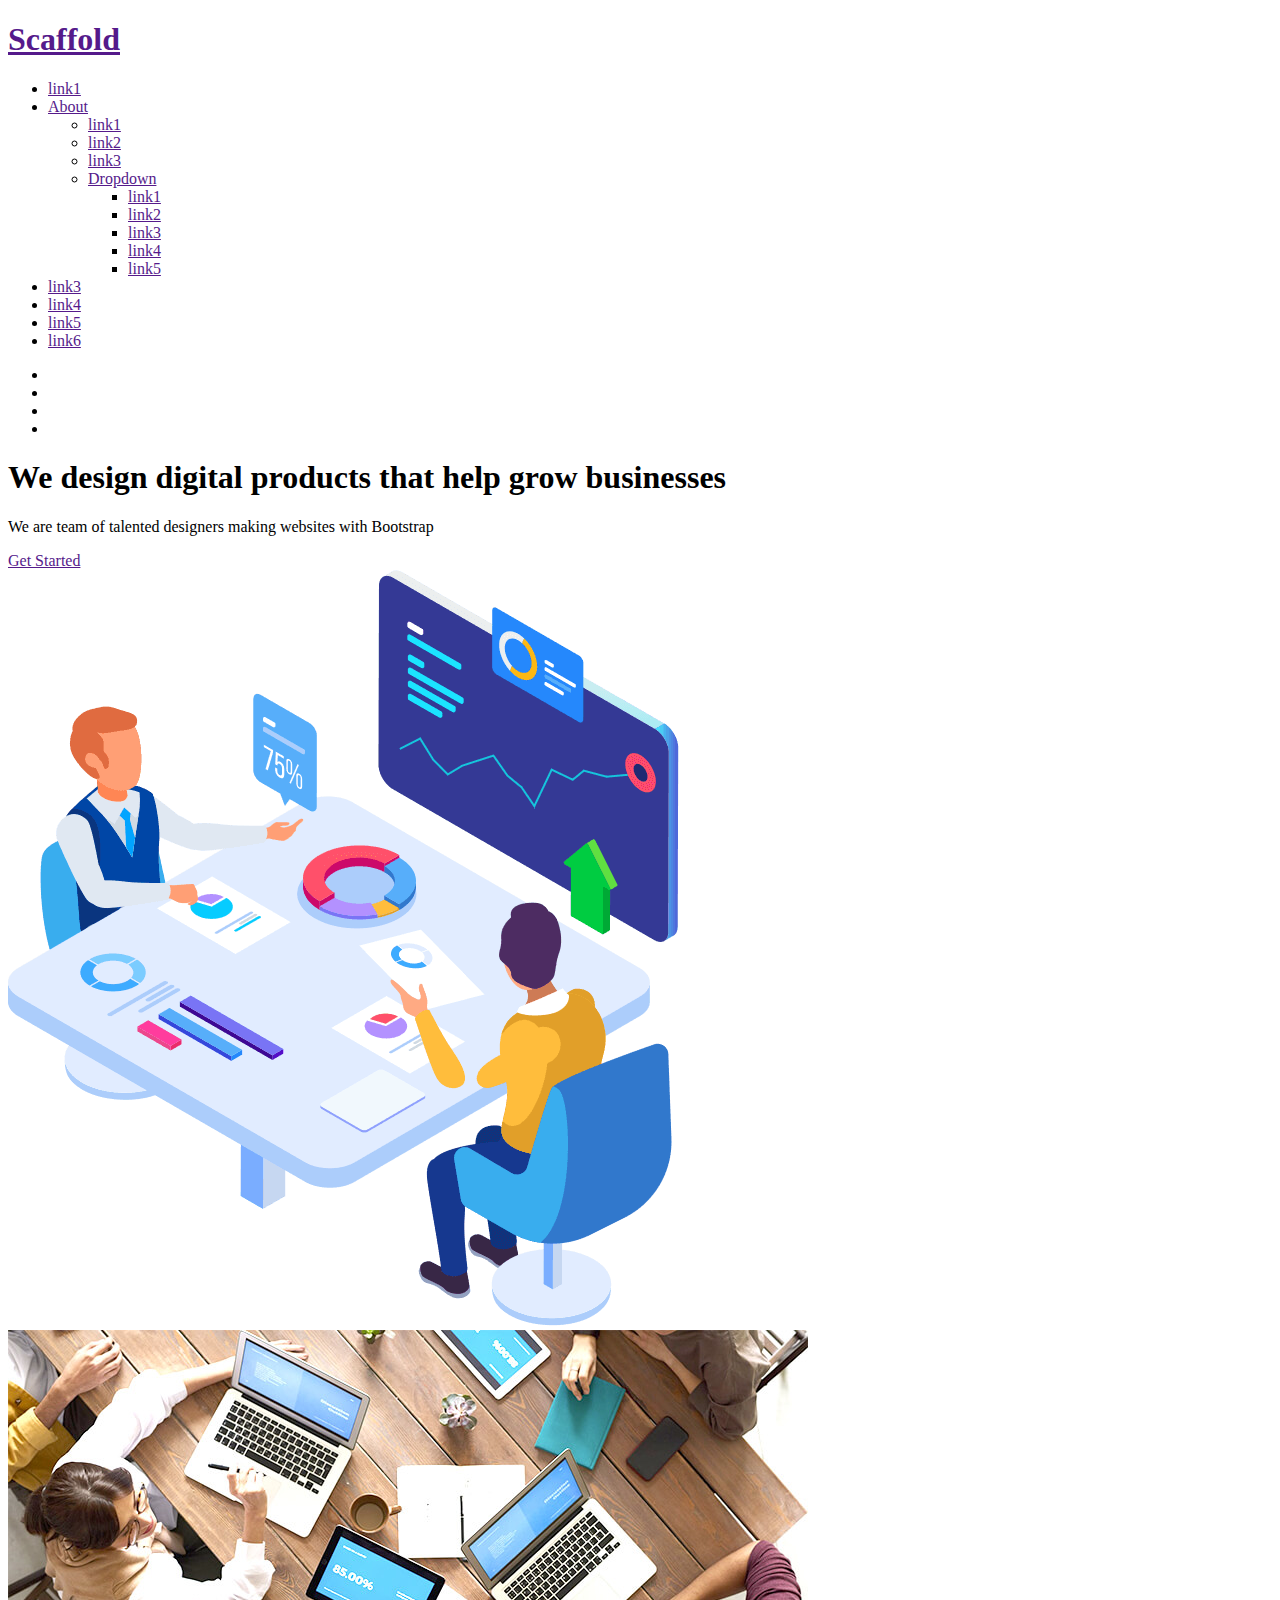
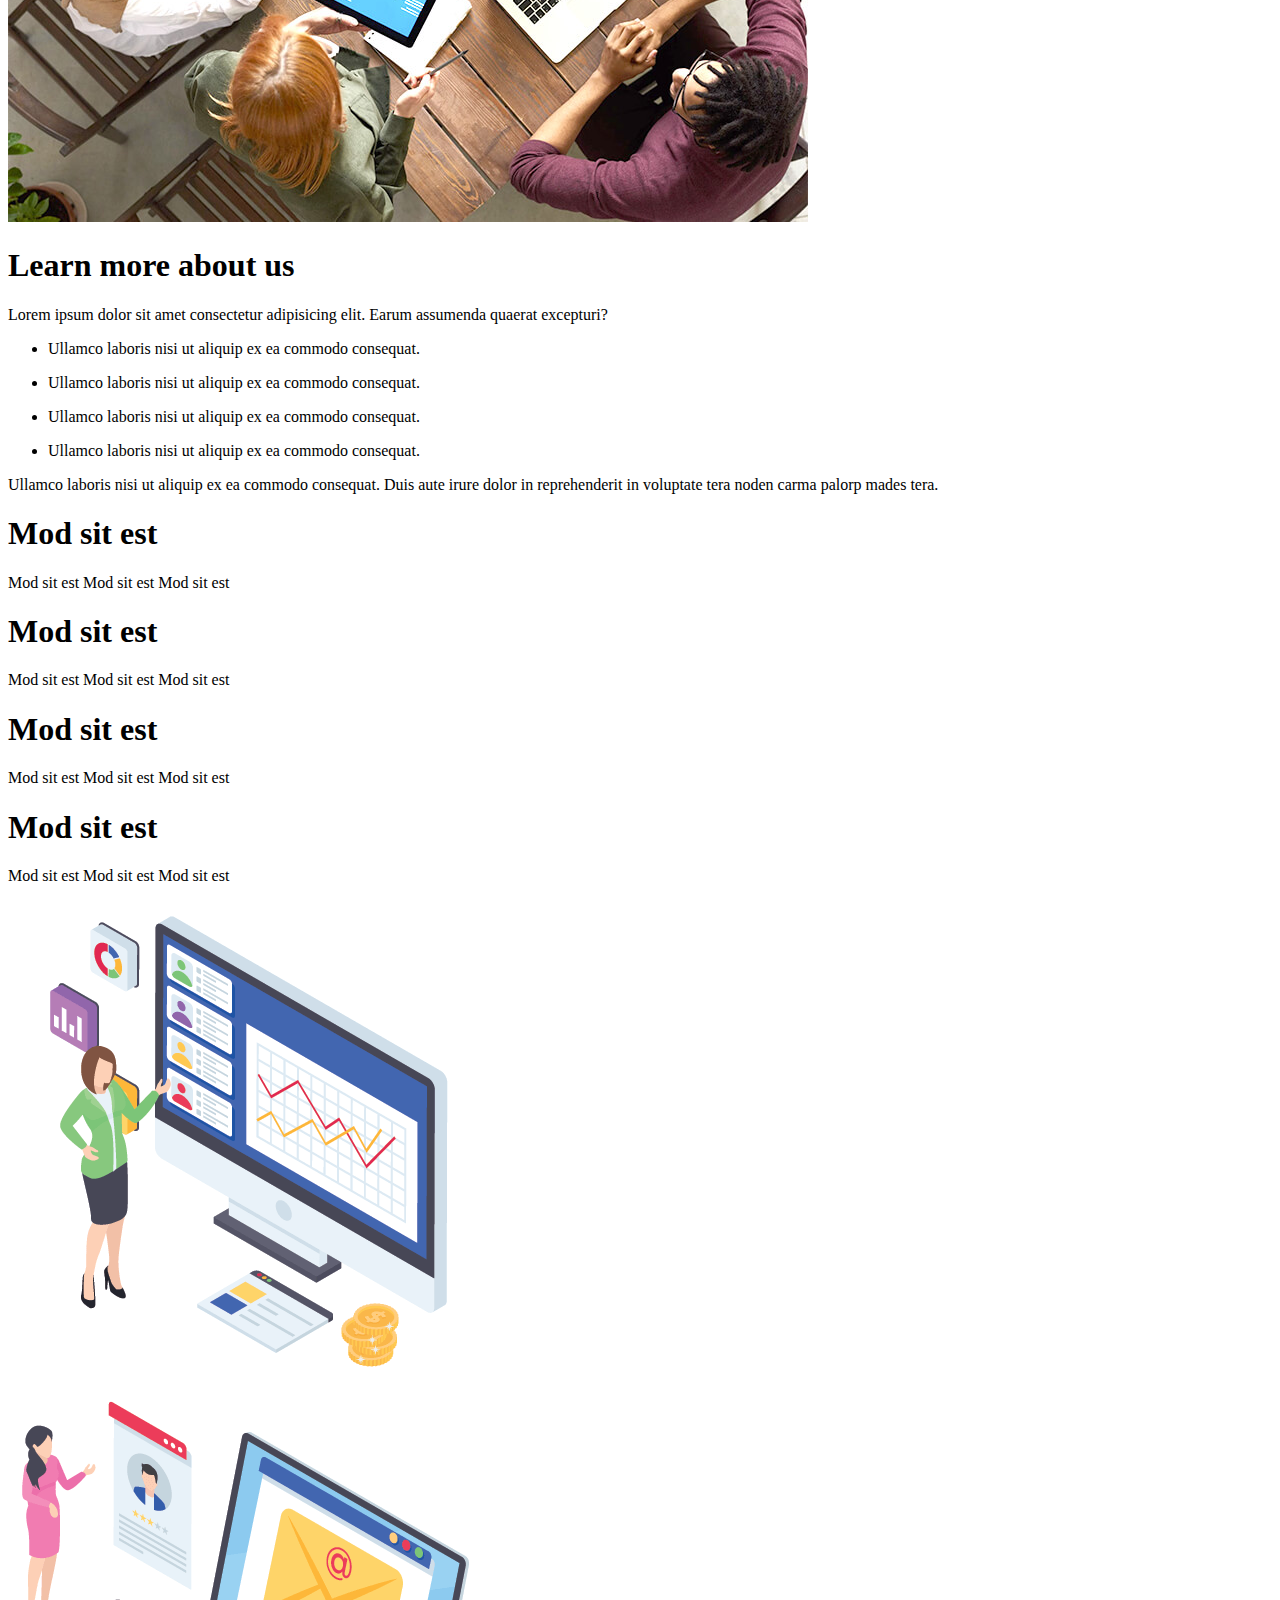
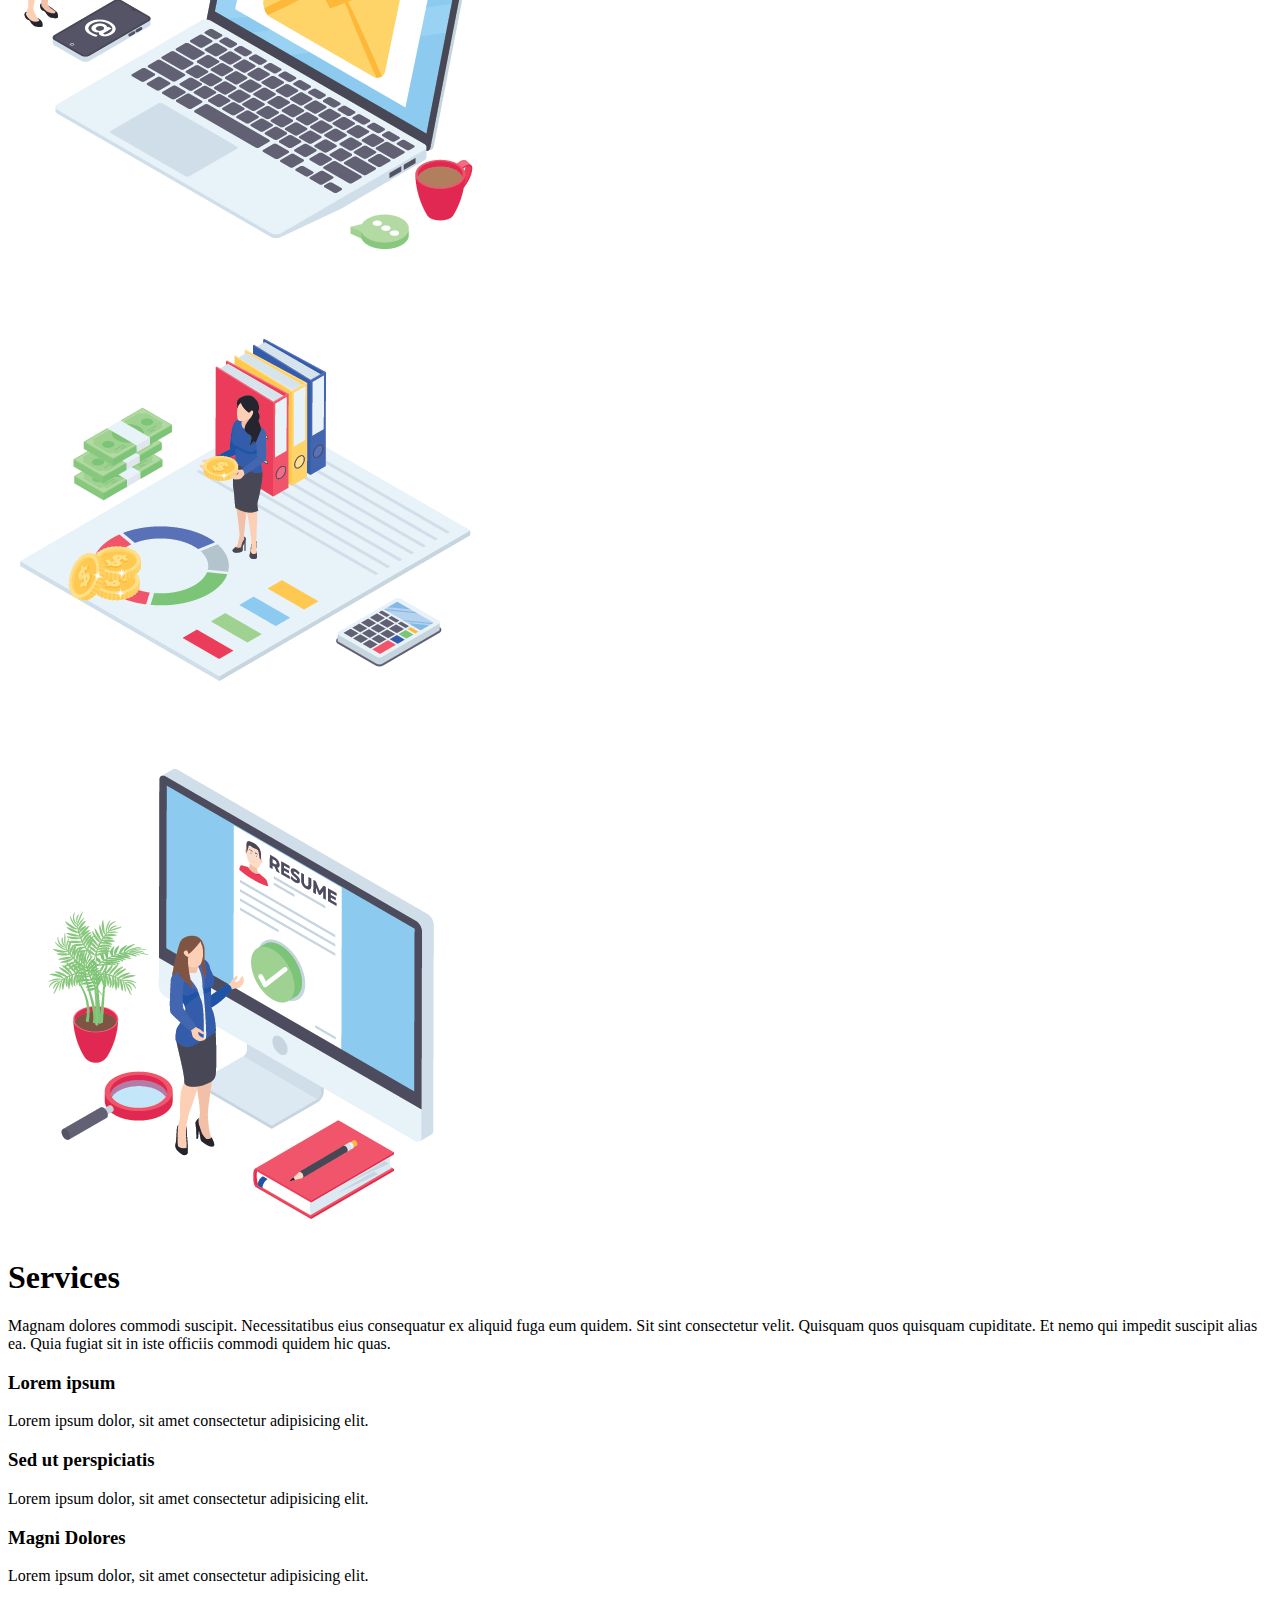
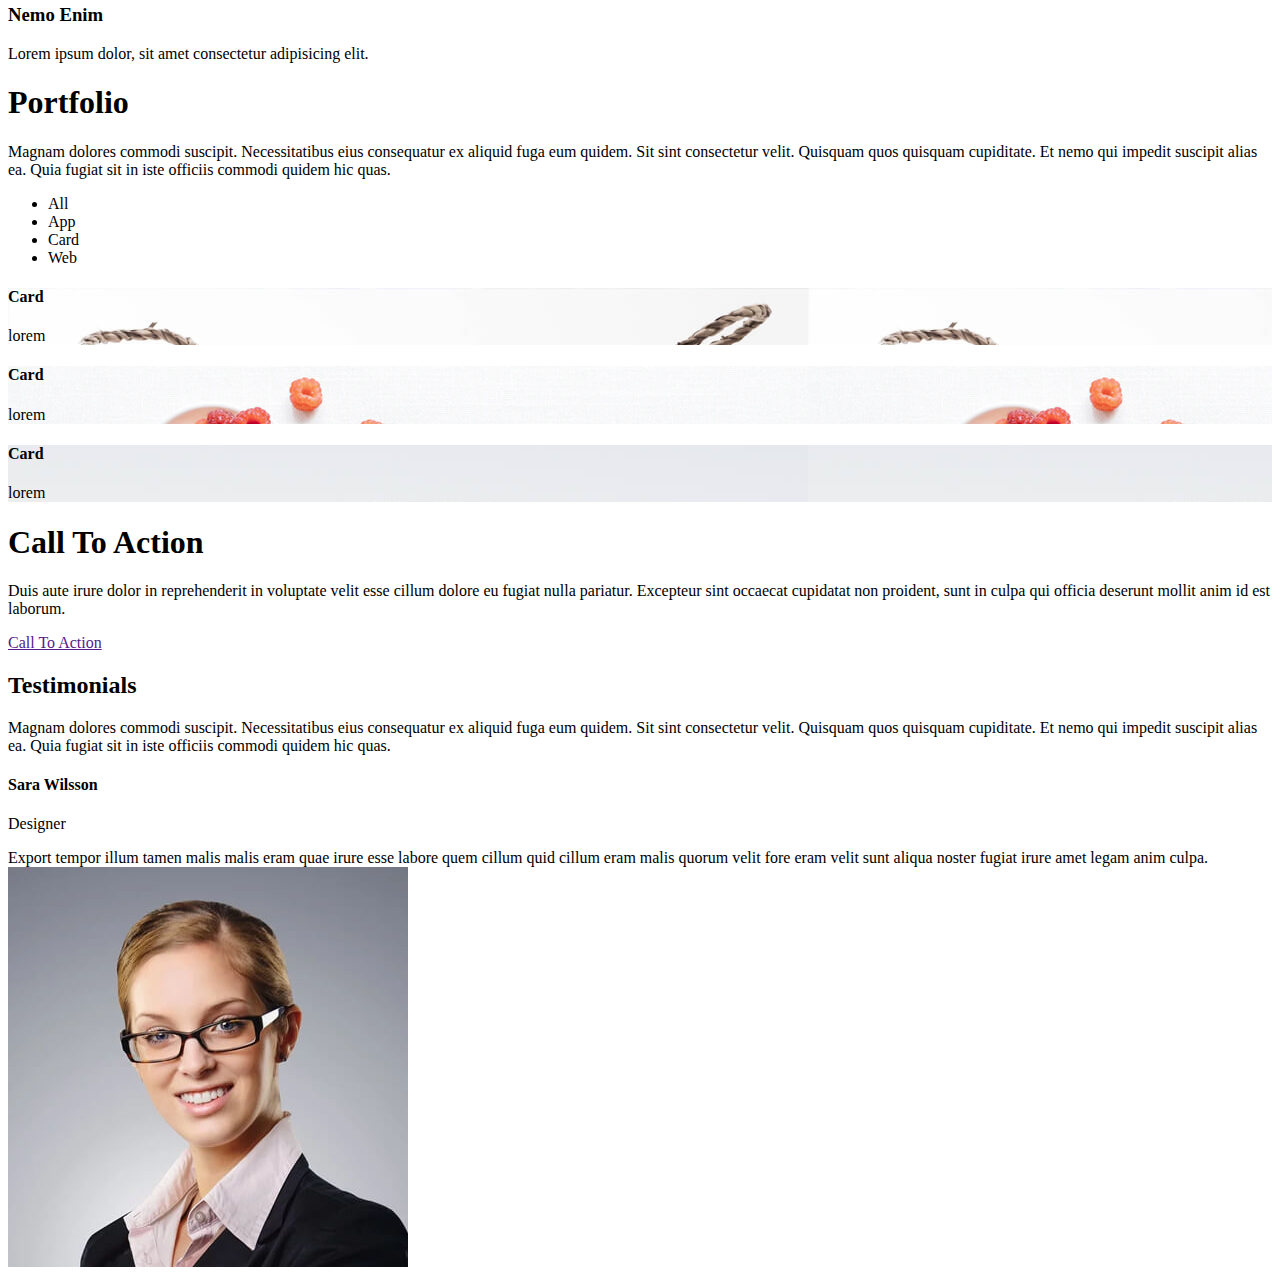
<file: Assets/T1 Layout 1/index.html>
<!DOCTYPE html>
<html lang="en">
<head>
    <meta charset="UTF-8">
    <meta http-equiv="X-UA-Compatible" content="IE=edge">
    <meta name="viewport" content="width=device-width, initial-scale=1.0">
    <link rel="stylesheet" href="https://cdnjs.cloudflare.com/ajax/libs/font-awesome/6.2.1/css/all.min.css" integrity="sha512-MV7K8+y+gLIBoVD59lQIYicR65iaqukzvf/nwasF0nqhPay5w/9lJmVM2hMDcnK1OnMGCdVK+iQrJ7lzPJQd1w==" crossorigin="anonymous" referrerpolicy="no-referrer" />
    <title>HtmlLayout</title>
</head>
<body>
    <header>
        <nav>
            <div class="logo">
                <a href="">
                    <h1>
                        Scaffold
                    </h1>
                </a>
            </div>
            <div class="menu-links">
                <ul>
                    <li><a href="">link1</a></li>
                    <li>
                        <a href="">About <i class="fa-solid fa-chevron-down"></i></a>
                        <div class="about-links">
                            <ul>
                                <li><a href="">link1</a></li>
                                <li><a href="">link2</a></li>
                                <li><a href="">link3</a></li>
                                <li>
                                    <a href="">Dropdown <i class="fa-solid fa-chevron-right"></i></a>
                                    <div class="drop-links">
                                      <ul>
                                        <li><a href="">link1</a></li>
                                        <li><a href="">link2</a></li>
                                        <li><a href="">link3</a></li>
                                        <li><a href="">link4</a></li>
                                        <li><a href="">link5</a></li>
                                      </ul>  
                                    </div>

                                </li>
                            </ul>

                        </div>
                    </li>
                    <li><a href="">link3</a></li>
                    <li><a href="">link4</a></li>
                    <li><a href="">link5</a></li>
                    <li><a href="">link6</a></li>
                </ul>
            </div>

            <div class="social">
                <ul>
                    <li><a href=""><i class="fa-brands fa-instagram"></i></a></li>
                    <li><a href=""><i class="fa-brands fa-facebook"></i></a></li>
                    <li><a href=""><i class="fa-brands fa-twitter"></i></a></li>
                    <li><a href=""><i class="fa-brands fa-linkedin"></i></a></li>
                </ul>

            </div>
        </nav>
    </header>

    <section id="hero">
       <div class="hero-text">
        <div class="title">
            <h1>
                We design digital products that help grow businesses
            </h1>
        </div>
        <div class="descript">
            <p>
                We are team of talented designers making websites with Bootstrap
            </p>
        </div>
        <div class="button">
            <a href="">Get Started</a>
        </div>
       </div>
       <div class="hero-container">
        <div class="hero-img">
            <img src="./images/hero-img.png" alt="">
        </div>
       </div>
    </section>

    <section id="about us">
        <div class="about-img-container">
            <div class="about-img">
                <img src="./images/about.jpg" alt="">
            </div>
        </div>
        <div class="about-text">
            <div class="about-title">
                <h1>
                    Learn more about us
                </h1>
                <p>
                    Lorem ipsum dolor sit amet consectetur adipisicing elit.
                     Earum assumenda quaerat excepturi?
                </p>
            </div>
            <div class="about-content">
                <ul>
                    <li>
                        <p> Ullamco laboris nisi ut aliquip ex ea commodo consequat.</p>
                    </li>
                    <li>
                        <p>Ullamco laboris nisi ut aliquip ex ea commodo consequat.</p>
                    </li>
                    <li>
                        <p>Ullamco laboris nisi ut aliquip ex ea commodo consequat.</p>
                    </li>
                    <li>
                        <p>Ullamco laboris nisi ut aliquip ex ea commodo consequat.</p>
                    </li>
                </ul>
            </div>
            <div class="about-desc">
                <p>Ullamco laboris nisi ut aliquip ex ea commodo consequat. Duis aute irure dolor in reprehenderit in voluptate tera
                    noden carma palorp mades tera.</p>
            </div>
        </div>
    </section>

    <section id="features">
        <div class="features-container">
            <div class="features-item">
                <h1>Mod sit est</h1>
                <p>Mod sit est Mod sit est Mod sit est</p>
            </div>
            <div class="features-item">
                <h1>Mod sit est</h1>
                <p>Mod sit est Mod sit est Mod sit est</p>
            </div>
            <div class="features-item">
                <h1>Mod sit est</h1>
                <p>Mod sit est Mod sit est Mod sit est</p>
            </div>
            <div class="features-item">
                <h1>Mod sit est</h1>
                <p>Mod sit est Mod sit est Mod sit est</p>
            </div>
        </div>
        <div class="features-imgs">
            <div class="features-img">
                <img src="./images/features-1.png" alt="">
            </div>
            <div class="features-img">
                <img src="./images/features-2.png" alt="">
            </div>
            <div class="features-img">
                <img src="./images/features-3.png" alt="">
            </div>
            <div class="features-img">
                <img src="./images/features-4.png" alt="">
            </div>
        </div>
    </section>

    <section id="services">
        <div class="services-header">
            <div class="services-title">
                <h1>
                    Services
                </h1>
            </div>
            <div class="services-desc">
                <p>
                    Magnam dolores commodi suscipit. Necessitatibus eius consequatur ex aliquid fuga eum quidem. Sit sint consectetur
                    velit. Quisquam quos quisquam cupiditate. Et nemo qui impedit suscipit alias ea. Quia fugiat sit in iste officiis
                    commodi quidem hic quas.
                </p>
            </div>


        </div>

        <div class="services-cards">
            <div class="service-info">
                <div class="service-icon">
                    <i class="fa-solid fa-basketball"></i>                </div>
            </div>
            <div class="service-title">
                <h3>Lorem ipsum</h3>
            </div>
            <div class="service-desc">
                <p>Lorem ipsum dolor, sit amet consectetur adipisicing elit.</p>
            </div>
            <div class="service-info">
                <div class="service-icon">
                    <i class="fa-regular fa-file-lines"></i>               </div>
            </div>
            <div class="service-title">
                <h3>Sed ut perspiciatis</h3>
            </div>
            <div class="service-desc">
                <p>Lorem ipsum dolor, sit amet consectetur adipisicing elit.</p>
            </div>
            <div class="service-info">
                <div class="service-icon">
                    <i class="fa-solid fa-gauge-simple-high"></i>             </div>
            </div>
            <div class="service-title">
                <h3>Magni Dolores</h3>
            </div>
            <div class="service-desc">
                <p>Lorem ipsum dolor, sit amet consectetur adipisicing elit.</p>
            </div>
            <div class="service-info">
                <div class="service-icon">
                    <i class="fa-solid fa-earth-africa"></i>        </div>
            <div class="service-title">
                <h3>Nemo Enim</h3>
            </div>
            <div class="service-desc">
                <p>Lorem ipsum dolor, sit amet consectetur adipisicing elit.</p>
            </div>
        </div>
    </section>

    <section id="portfolio">
        <div class="portfolio-header">
            <div class="portfolio-title">
                <h1>
                    Portfolio
                </h1>
            </div>
            <div class="portfolio-desc">
                <p>
                    Magnam dolores commodi suscipit. Necessitatibus eius consequatur ex aliquid fuga eum quidem. Sit sint consectetur
                    velit. Quisquam quos quisquam cupiditate. Et nemo qui impedit suscipit alias ea. Quia fugiat sit in iste officiis
                    commodi quidem hic quas.
                </p>
            </div>


        </div>
        <div class="portfolio-categories">
            <ul>
                <li><span>All</span></li>
                <li><span>App</span></li>
                <li><span>Card</span></li>
                <li><span>Web</span></li>
            </ul>
        </div>
        <div class="portfolio-container">
            <div class="card" style="background-image:url(./images/portfolio-1.jpg);">
                <div class="portfolio-card-hover">
                    <div class="hover-card-title">
                        <h4>Card</h4>
                    </div>
                    <div class="hover-card-desc">
                        <span>lorem</span>
                    </div>
                    <div class="card-hover-icons">
                        <a href=""><i class="fa-solid fa-plus"></i></a>
                        <a href=""><i class="fa-solid fa-link"></i></a>
                    </div>

                </div>
            </div>

            <div class="card" style="background-image:url(./images/portfolio-2.jpg);">
                <div class="portfolio-card-hover">
                    <div class="hover-card-title">
                        <h4>Card</h4>
                    </div>
                    <div class="hover-card-desc">
                        <span>lorem</span>
                    </div>
                    <div class="card-hover-icons">
                        <a href=""><i class="fa-solid fa-plus"></i></a>
                        <a href=""><i class="fa-solid fa-link"></i></a>
                    </div>

                </div>
            </div>

            <div class="card" style="background-image:url(./images/portfolio-3.jpg);">
                <div class="portfolio-card-hover">
                    <div class="hover-card-title">
                        <h4>Card</h4>
                    </div>
                    <div class="hover-card-desc">
                        <span>lorem</span>
                    </div>
                    <div class="card-hover-icons">
                        <a href=""><i class="fa-solid fa-plus"></i></a>
                        <a href=""><i class="fa-solid fa-link"></i></a>
                    </div>

                </div>
            </div>
            
        </div>
    </section>

    <section id="action">
        <div class="title">
            <h1>
                Call To Action
            </h1>
        </div>
        <div class="descript">
            <p>
                Duis aute irure dolor in reprehenderit in voluptate velit esse cillum dolore eu fugiat nulla pariatur. 
                Excepteur sint occaecat cupidatat non proident, sunt in culpa qui officia deserunt mollit anim id est laborum.
            </p>
        </div>
        <div class="button">
            <a href="">Call To Action</a>
        </div>
    </section>

    <section id="testimonials">
        <div class="title">
            <h2>
                Testimonials
            </h2>
        </div>
        <div class="descript">
            <p>
                Magnam dolores commodi suscipit. Necessitatibus eius consequatur ex aliquid fuga eum quidem.
                 Sit sint consectetur velit. Quisquam quos quisquam cupiditate.
                 Et nemo qui impedit suscipit alias ea. Quia fugiat sit in iste officiis commodi quidem hic quas.
            </p>
        </div>

        <div class="portfolio-container">
           
                <div class="portfolio-card-hover">
                    <div class="hover-card-title">
                        <h4>Sara Wilsson</h4>
                        <p>Designer</p>
                    </div>
                    <div class="hover-card-desc">
                        <span> Export tempor illum tamen malis malis eram quae irure esse labore quem cillum quid cillum eram malis quorum velit
                            fore eram velit sunt aliqua noster fugiat irure amet legam anim culpa. </span>
                    </div>
                    <div class="card-hover-img">
                       <img src="./images/testimonials-3.jpg" alt="">
                    </div>

                </div>
            
        </div>  
    </section>


</body>
</html>
</file>
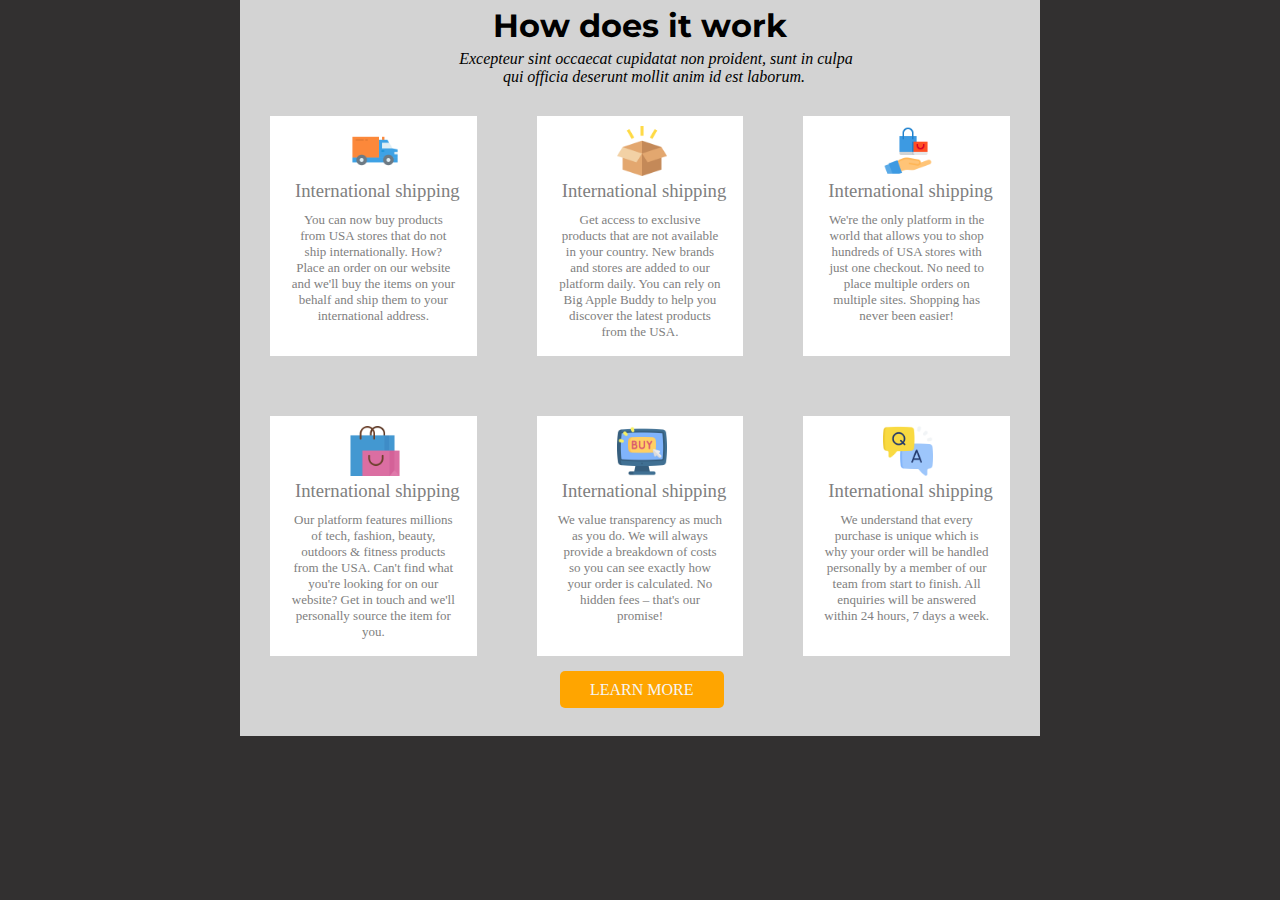
<file: Assets/T3 Grid 1/index.html>
<!DOCTYPE html>
<html lang="en">
<head>
    <meta charset="UTF-8">
    <meta http-equiv="X-UA-Compatible" content="IE=edge">
    <meta name="viewport" content="width=device-width, initial-scale=1.0">
    <link rel="stylesheet" href="./css/style.css">
    <link rel="stylesheet" href="">
    <link rel="preconnect" href="https://fonts.googleapis.com">
<link rel="preconnect" href="https://fonts.gstatic.com" crossorigin>
<link href="https://fonts.googleapis.com/css2?family=Josefin+Sans:wght@300;400&family=Montserrat:wght@700&family=Ubuntu:wght@300&display=swap" rel="stylesheet">
    
    <title>Document</title>
</head>
<body>

    <div class="container">
        <div class="row header">
            <div class="col-12"><h1 style="font-family: 'Montserrat', sans-serif;" >How does it work</h1></div>
          </div>
      
          <div class="row header2">
      <div class="col-12"><i>Excepteur sint occaecat cupidatat non proident, 
        sunt in culpa qui officia deserunt mollit anim id est laborum.&nbsp </i></div>        
          </div>
      
          <div class="row windows">
              <div class="col-4">
                  <div class="box1">
                    <img src="./imgs/delivery-truck (2).png" alt="">

                    <h3 >International shipping</h3>
                    
                         <p class="u-text u-text-4">You can now buy products from USA stores that do not ship internationally. 
                            How? Place an order on our website and we'll buy the items on your behalf and ship them to your international address.</p>


                  </div>
                 <div class="box2">
                    <img src="./imgs/shopping-bags.png" alt="">

                    <h3 >International shipping</h3>
                    
                         <p class="u-text u-text-4">Our platform features millions of tech, fashion, beauty, outdoors & fitness products from the USA. 
                            Can't find what you're looking for on our website?
                             Get in touch and we'll personally source the item for you.</p>
                 </div>
                 
              </div>
              <div class="col-4">
                  <div class="box3">
                    <img src="./imgs/package.png" alt="">

                    <h3 >International shipping</h3>
                    
                         <p class="u-text u-text-4">Get access to exclusive products that are not available in your country. 
                            New brands and stores are added to our platform daily. 
                            You can rely on Big Apple Buddy to help you discover the latest products from the USA.</p>
                  </div>
                 <div class="box4">
                    <img src="./imgs/online-shop.png" alt="">

                    <h3 >International shipping</h3>
                    
                         <p class="u-text u-text-4">We value transparency as much as you do.
                             We will always provide a breakdown of costs so you can see exactly how your order is calculated. 
                            No hidden fees – that's our promise!</p>
                 </div>
                 
              </div>
              <div class="col-4">
                  <div class="box5">
                    <img src="./imgs/shopping-bag.png" alt="">

                    <h3 >International shipping</h3>
                    
                         <p class="u-text u-text-4">We're the only platform in the world that allows you to shop hundreds of USA stores with just one checkout. 
                            No need to place multiple orders on multiple sites. 
                            Shopping has never been easier!</p>
                  </div>
                 <div class="box6">
                    <img src="./imgs/qa.png" alt="">

                    <h3 >International shipping</h3>
                    
                         <p class="u-text u-text-4">We understand that every purchase is unique which 
                            is why your order will be handled personally by a member of our team from start to finish. 
                            All enquiries will be answered within 24 hours, 7 days a week.</p>
                 </div>
                 
              </div>
          </div>
          <div class="row button">
            <div class="col-12"><a href=""><span>LEARN MORE</span></a></div>
          </div>
    </div>


    
</body>
</html>
</file>
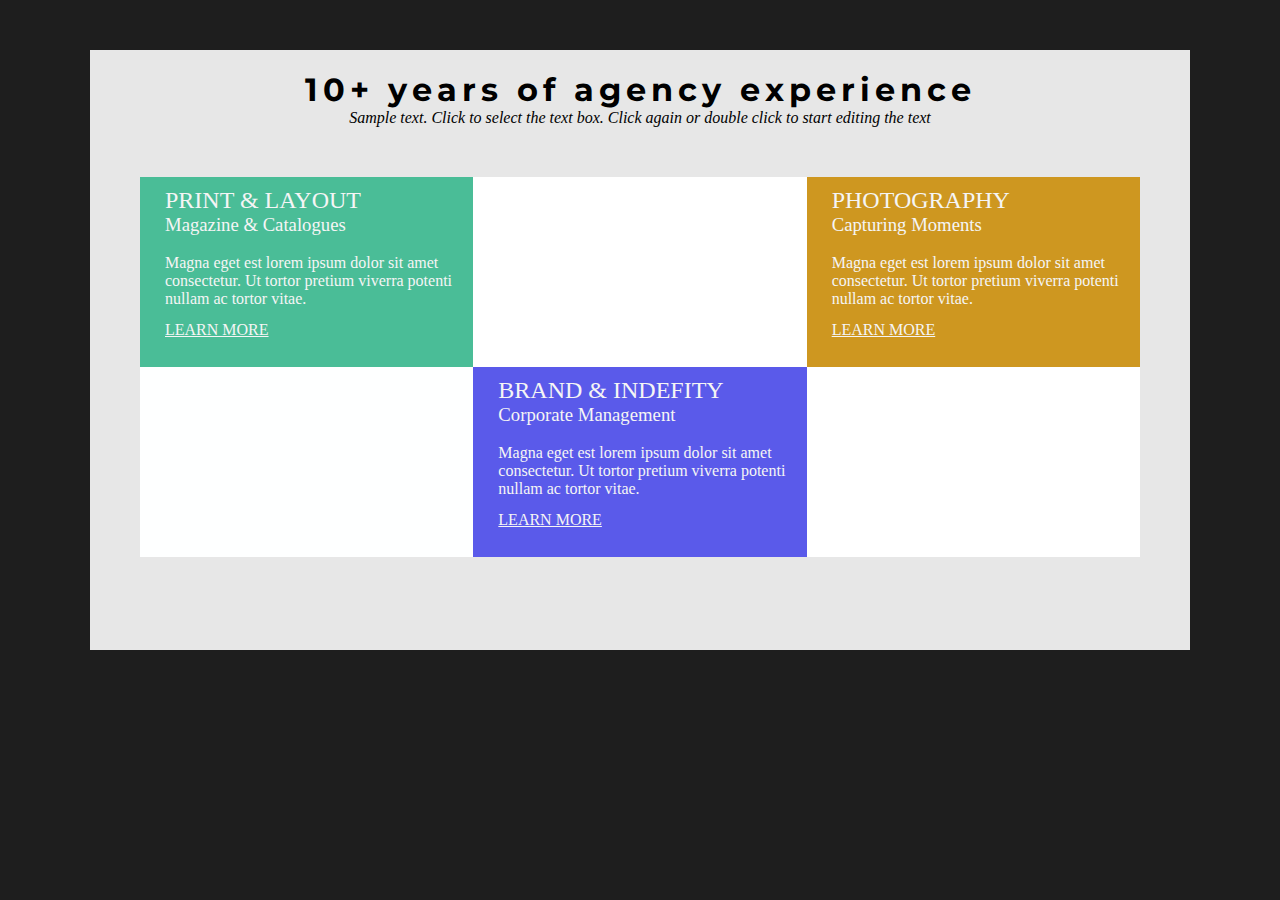
<file: Assets/T4 Grid 2/index.html>
<!DOCTYPE html>
<html lang="en">
<head>
    <meta charset="UTF-8">
    <meta http-equiv="X-UA-Compatible" content="IE=edge">
    <meta name="viewport" content="width=device-width, initial-scale=1.0">
    <link rel="stylesheet" href="./css/style.css">
    <link rel="stylesheet" href="https://cdnjs.cloudflare.com/ajax/libs/font-awesome/6.2.1/css/all.min.css" integrity="sha512-MV7K8+y+gLIBoVD59lQIYicR65iaqukzvf/nwasF0nqhPay5w/9lJmVM2hMDcnK1OnMGCdVK+iQrJ7lzPJQd1w==" crossorigin="anonymous" referrerpolicy="no-referrer" />

    <link href="https://fonts.googleapis.com/css2?family=Josefin+Sans:wght@300;400&family=Montserrat:wght@600&family=Ubuntu:wght@300&display=swap" rel="stylesheet">
    <title>Document</title>
</head>
<body>
    <div class="container">
        <div class="header">
            <div class="col-12">
                <h1 >10+ years of agency experience</h1>
            </div>
        </div>
        <div class="text">
            <div class="col">
                <i >Sample text. Click to select the text box. Click again or double click to start editing the text</i>
            </div>
        </div>
        <div class="row">

            <div class="col-4">
                <div class="print1">
                    
                    <h2>PRINT & LAYOUT</h2>
                    <h3>Magazine & Catalogues</h3><br>
                    <p>Magna eget est lorem ipsum dolor sit amet consectetur. 
                    Ut tortor pretium viverra  potenti nullam ac tortor vitae.</p><br>
                    <div class="box"><a href=""><span>LEARN MORE</span></a></div>
                    
                
                </div>
                <div class="print2">
                    <i class="fa-solid fa-print" ></i>
                </div>
            </div>

            <div class="col-4">
                <div class="brand1"><i class="fa-solid fa-file-invoice"></i>

                </div>
                <div class="brand2">
                    
                    <h2>BRAND & INDEFITY</h2>
                    <h3>Corporate Management</h3><br>
                    <p>Magna eget est lorem ipsum dolor sit amet consectetur. 
                    Ut tortor pretium viverra  potenti nullam ac tortor vitae.</p><br>
                    <div class="box"><a href=""><span>LEARN MORE</span></a></div>
                </div>

            </div>

            <div class="col-4">
                <div class="photo1">
                    
                    <h2>PHOTOGRAPHY</h2>
                    <h3>Capturing Moments</h3><br>
                    <p>Magna eget est lorem ipsum dolor sit amet consectetur. 
                    Ut tortor pretium viverra  potenti nullam ac tortor vitae.</p><br>
                    <div class="box"><a href=""><span>LEARN MORE</span></a></div>
                </div>
                <div class="photo2">
                    <i class="fa-solid fa-camera"></i>
                </div>
            </div>
        </div>
    </div>
    
</body>
</html>
</file>
<file: Assets/T3 Grid 1/css/style.css>
*{
    padding: 0;
    margin: 0;
    box-sizing: border-box;
}
body{
    background-color: #323030;
    display: flex;
    justify-content: center;
    align-items: center;
    
}
.container{
    background-color: lightgray;
    width: 800px;
    
}

.col-1{
    width: calc(100%*1/12);
 }
 .col-2{
    width: calc(100%*2/12);
 }
 .col-3{
    width: calc(100%*3/12);
 }
 .col-4{
    width: calc(100%*4/12);
 }
 .col-5{
    width: calc(100%*5/12);
 }
 .col-6{
    width: calc(100%*6/12);
 }
 .col-7{
    width: calc(100%*7/12);
 }
 .col-8{
    width: calc(100%*8/12);
 }
 .col-9{
    width: calc(100%*9/12);
 }
 .col-10{
    width: calc(100%*10/12);
 }
 .col-11{
    width: calc(100%*11/12);
 }
 .col-12{
    width: calc(100%*12/12);
 }

 .row{
    display: flex;
    flex-wrap: wrap;
}

.header h1{
    display: flex;
    height: 50px;
    
    justify-content: center;
    align-items: center;

}

.header2{
    justify-content: center;
    align-items: center;
    display: flex;
    text-align: center;
    width: 400px;
    position: relative;
    left: 27%;
}

.header2 p{
    display: flex;
    height: 40px;
    
    
    
    
}

.windows {
    display: flex;
    
   
}

.box1{
    
    height: 300px;
    border: 30px solid lightgrey;
    width: 100%;
    background-color: white;
}

 img{
    width: 50px;
    height: 50px;
    position: relative;
    top: 10px;
    left: 80px;
    
}

 h3{
    position: relative;
    top: 10px;
    left: 25px;
    font-weight: lighter;
    color: gray;
}

 p{
    padding: 20px;
    text-align: center;
    font-size: small;
    font-weight: lighter;
    color: gray;
}

.box2{
   
    height: 300px;
    border: 30px solid lightgrey;
    width: 100%;
    background-color: white;
}
.box3{
    height: 300px;
    border: 30px solid lightgrey;
    width: 100%;
    background-color: white;
}

.box4{
    
    height: 300px;
    border: 30px solid lightgrey;
    width: 100%;
    background-color: white;
}
.box5{
   
    height: 300px;
    border: 30px solid lightgrey;
    width: 100%;
    background-color: white;
}
.box6{
   
    height: 300px;
    border: 30px solid lightgrey;
    width: 100%;
    background-color: white;
}

.button{
    height: 50px;
}


.button a{
    text-decoration: none;
   padding: 10px 30px;
    position: relative;
    left: 40%;
    bottom: 5px;
    background-color: orange;
    color: whitesmoke;
    border-radius: 5px;

    
}
</file>
<file: Assets/T4 Grid 2/css/style.css>
*{
    padding: 0;
    margin: 0;
    box-sizing: border-box;
}


.col-1{
    width: calc(100%*1/12);
 }
 .col-2{
    width: calc(100%*2/12);
 }
 .col-3{
    width: calc(100%*3/12);
 }
 .col-4{
    width: calc(100%*4/12);
 }
 .col-5{
    width: calc(100%*5/12);
 }
 .col-6{
    width: calc(100%*6/12);
 }
 .col-7{
    width: calc(100%*7/12);
 }
 .col-8{
    width: calc(100%*8/12);
 }
 .col-9{
    width: calc(100%*9/12);
 }
 .col-10{
    width: calc(100%*10/12);
 }
 .col-11{
    width: calc(100%*11/12);
 }
 .col-12{
    width: calc(100%*12/12);
 }

 .row{
    display: flex;
    flex-wrap: wrap;
}


body{
    width: 100%;
    background-color: rgb(30, 30, 30);
    display: flex;
    justify-content: center;

    margin-top: 50px;
}


.container{
    width: 1100px;
    height: 600px;
    background-color: rgb(231, 231, 231);

}

.header{
    font-family: 'Montserrat', sans-serif;
    
    text-align: center;
    padding-top: 20px;
    letter-spacing: 5px;

}
.text{
    text-align: center;
}
 .row{
    display: flex;
    margin: 50px;

 }

 

.print1{
    background-color: rgb(74, 189, 151);
    height: 190px;
    

}



h2{
    position: relative;
    top: 10px;
    left: 25px;
    font-weight: lighter;
    color: whitesmoke;
}

h3{
    position: relative;
    top: 10px;
    left: 25px;
    font-weight: lighter;
    color: whitesmoke;
    
}

p{
    position: relative;
    top: 10px;
    left: 25px;
    font-weight: lighter;
    color: whitesmoke;
    
    
    
}

.row a {
 padding: 0;
 color: whitesmoke;
 
}

.box {
    position: relative;
    top: 5px;
    left: 25px;
    font-weight: lighter;
    
}
.print2{
    background-color: rgb(254, 255, 255);
    height: 190px;;
    color: rgb(165, 165, 165);
    font-size: 50px;
    text-align: center;
    padding-top: 50px;
}
.brand1{
    background-color: rgb(255, 255, 255);
    height:  190px;;
    color: rgb(165, 165, 165);
    font-size: 50px;
    text-align: center;
    padding-top: 50px;

}

.brand2{
    background-color: rgb(90, 90, 234);
    height:  190px;;
}

.photo1{
    background-color: rgb(206, 151, 32);
    height:  190px;;

}

.photo2{
    background-color: rgb(255, 255, 255);
    height:  190px;;
    color: rgb(165, 165, 165);
    font-size: 50px;
    text-align: center;
    padding-top: 50px;

}
</file>
